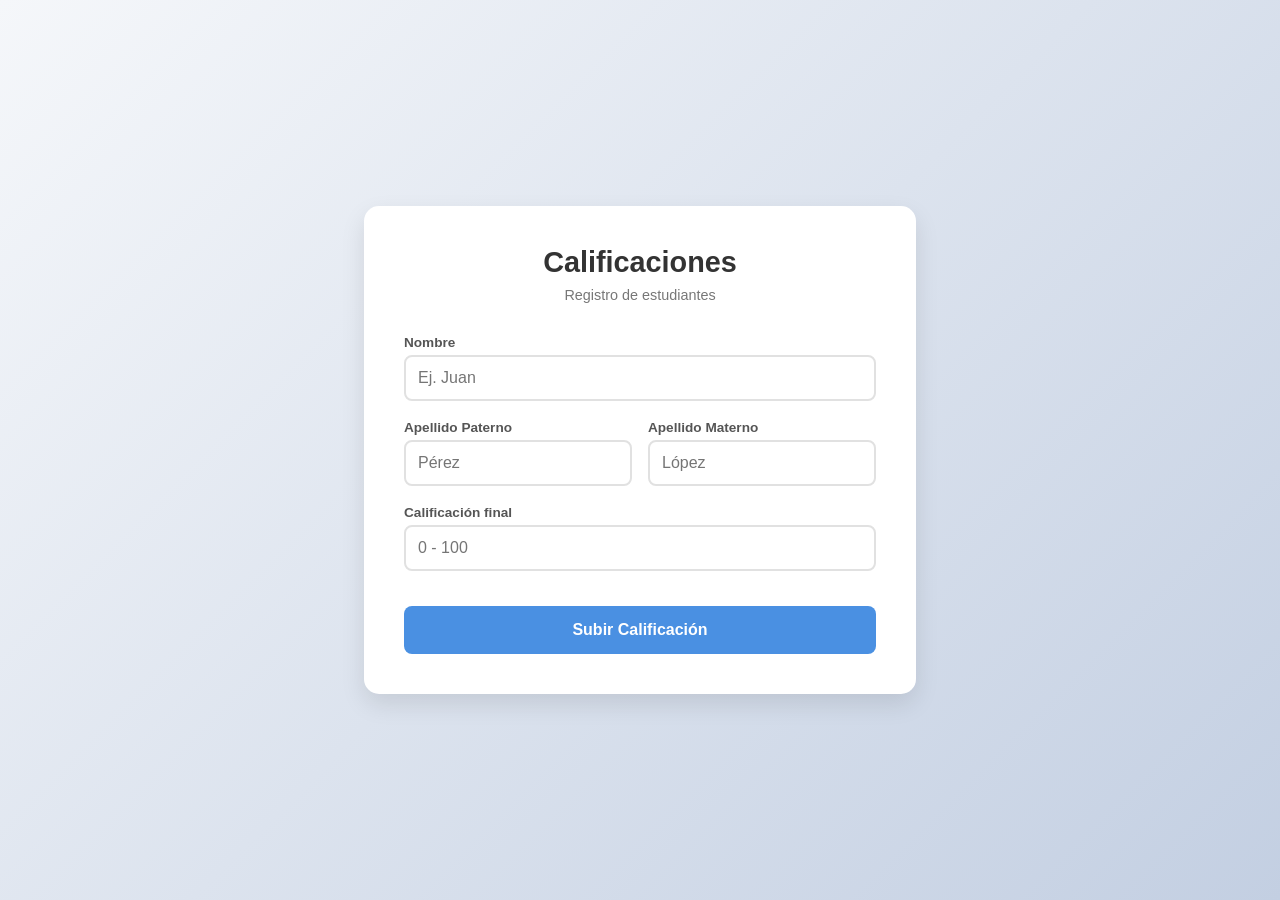
<file: clase 2/index.html>
<!DOCTYPE html>
<html lang="es">
<head>
    <meta charset="UTF-8">
    <meta name="viewport" content="width=device-width, initial-scale=1.0">
    <title>Sistema de Calificaciones</title>
    <link rel="stylesheet" href="style.css">
</head>
<body>
    <section id="seccion-principal">
        <div class="card">
            <h1>Calificaciones</h1>
            <p class="subtitle">Registro de estudiantes</p>
            
            <form action="#" onsubmit="return false;">
                <div class="input-group">
                    <label for="nombre">Nombre</label>
                    <input type="text" placeholder="Ej. Juan" id="nombre">
                </div>

                <div class="row">
                    <div class="input-group">
                        <label for="ap">Apellido Paterno</label>
                        <input type="text" placeholder="Pérez" id="ap">
                    </div>
                    <div class="input-group">
                        <label for="am">Apellido Materno</label>
                        <input type="text" placeholder="López" id="am">
                    </div>
                </div>

                <div class="input-group">
                    <label for="calificacion">Calificación final</label>
                    <input type="number" placeholder="0 - 100" id="calificacion">
                </div>

                <button id="btn" type="button" onclick="returnMessage()">
                    Subir Calificación
                </button>
            </form>
        </div>
    </section>
    <script src="script.js"></script>
</body>
</html>
</file>
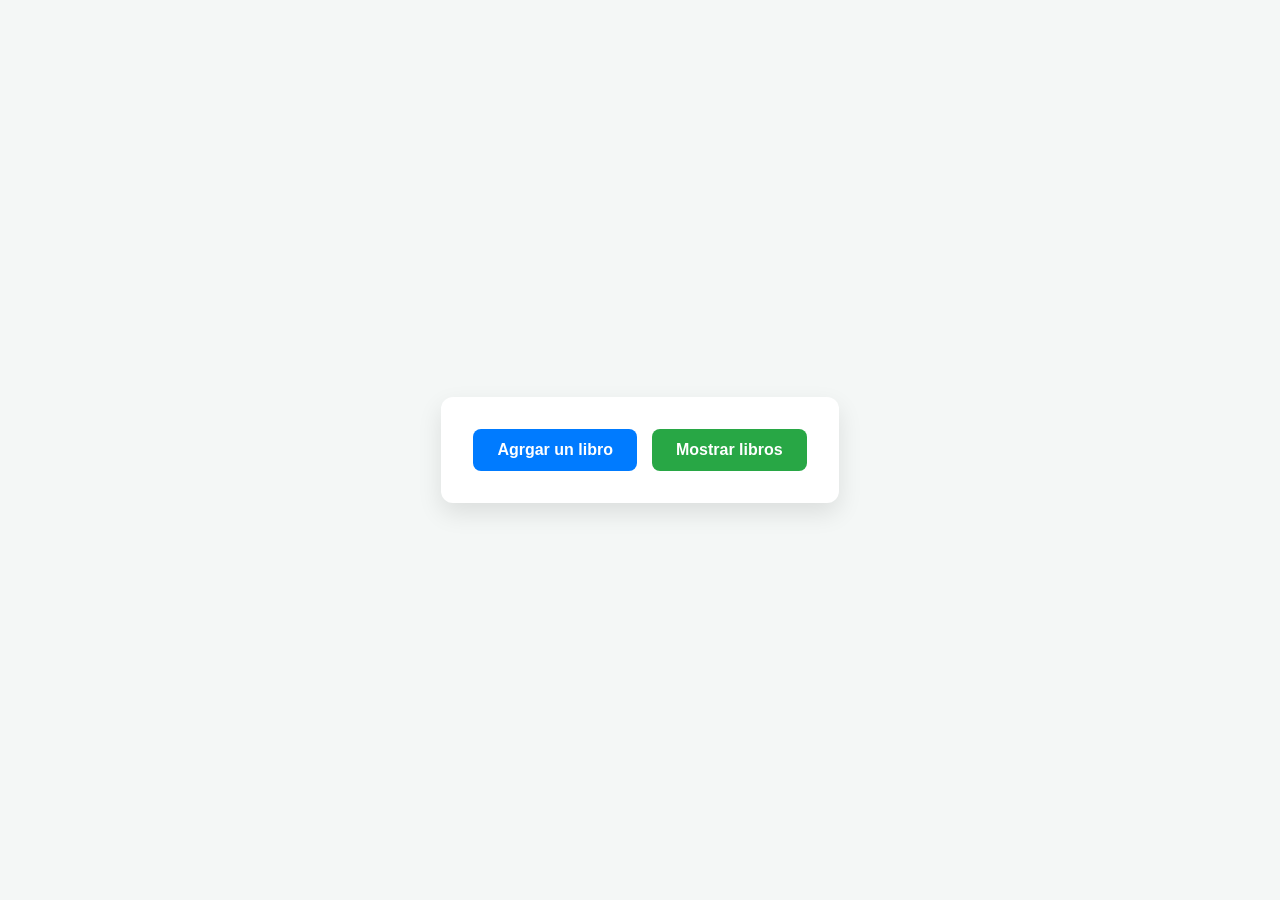
<file: clase 4/index.html>
<!DOCTYPE html>
<html lang="es">
<head>
    <meta charset="UTF-8">
    <meta name="viewport" content="width=device-width, initial-scale=1.0">
    <link rel="stylesheet" href="style.css">
    <script src="script.js"></script>
    <title>Libros</title>
</head>
<body>
    <form action="#">
        <button onclick="agregarLibro()">Agrgar un libro</button>
        <button onclick="mostrarLibro()">Mostrar libros</button>
    </form>
</body>
</html>
</file>
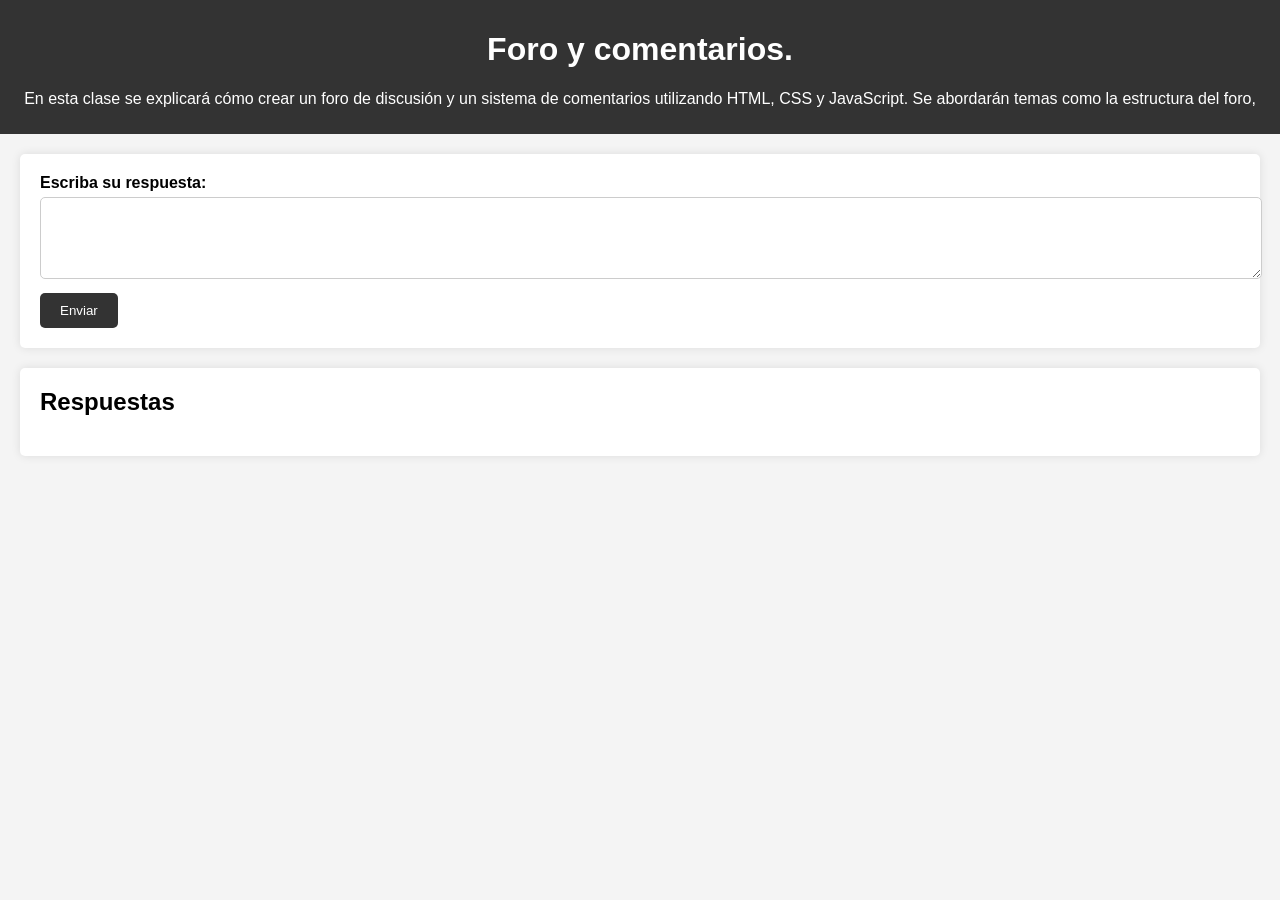
<file: clase 6/index.html>
<!DOCTYPE html>
<html lang="en">
<head>
    <meta charset="UTF-8">
    <meta name="viewport" content="width=device-width, initial-scale=1.0">
    <link rel="stylesheet" href="style.css">
</head>
<body>
    <header>
        <h1>Foro y comentarios.</h1>
        <p>En esta clase se explicará cómo crear un foro de discusión y un sistema de comentarios utilizando HTML, CSS y JavaScript. Se abordarán temas como la estructura del foro,
    </header>
    <main>
        <section id="seccion_formulario">
            <form action="#">
                <label for="comentario">Escriba su respuesta:</label>
                <textarea id="comentario" name="comentario" rows="4" cols="50"></textarea>
                <br>
                <input type="button" id="boton" value="Enviar">
            </form>
        </section>
        <section id="seccion_respuestas">
            <h2>Respuestas</h2>
            <div id="lista-comentarios">

            </div>
        </section>
    </main>
</body>
<script src="script.js"></script>
</html>
</file>
<file: clase 2/style.css>
/* Configuración General */
* {
    box-sizing: border-box;
    margin: 0;
    padding: 0;
    font-family: 'Segoe UI', Tahoma, Geneva, Verdana, sans-serif;
}

body {
    background: linear-gradient(135deg, #f5f7fa 0%, #c3cfe2 100%);
    height: 100vh;
    display: flex;
    justify-content: center;
    align-items: center;
}

/* Tarjeta Principal */
.card {
    background: white;
    display: flex;
    flex-direction: column;
    padding: 2.5rem;
    border-radius: 15px;
    box-shadow: 0 10px 25px rgba(0,0,0,0.1);
    width: 100%;
    max-width: 800px;
}

h1 {
    color: #333;
    font-size: 1.8rem;
    text-align: center;
    margin-bottom: 0.5rem;
}

.subtitle {
    text-align: center;
    color: #777;
    margin-bottom: 2rem;
    font-size: 0.9rem;
}

/* Grupos de Input */
.input-group {
    margin-bottom: 1.2rem;
    display: flex;
    flex-direction: column;
}

.row {
    display: grid;
    grid-template-columns: 1fr 1fr;
    gap: 1rem;
}

label {
    font-weight: 600;
    font-size: 0.85rem;
    margin-bottom: 5px;
    color: #555;
}

input {
    padding: 12px;
    border: 2px solid #e1e1e1;
    border-radius: 8px;
    font-size: 1rem;
    transition: all 0.3s ease;
}

input:focus {
    outline: none;
    border-color: #4a90e2;
    box-shadow: 0 0 8px rgba(74, 144, 226, 0.2);
}

/* Botón */
button {
    width: 100%;
    padding: 15px;
    background-color: #4a90e2;
    color: white;
    border: none;
    border-radius: 8px;
    font-size: 1rem;
    font-weight: bold;
    cursor: pointer;
    transition: background-color 0.3s ease, transform 0.1s ease;
    margin-top: 1rem;
}

button:hover {
    background-color: #357abd;
}

button:active {
    transform: scale(0.98);
}
</file>
<file: clase 4/style.css>
/* Configuración básica */
body {
    font-family: 'Segoe UI', Tahoma, Geneva, Verdana, sans-serif;
    background-color: #f4f7f6;
    display: flex;
    justify-content: center;
    align-items: center;
    height: 100vh;
    margin: 0;
}

/* Contenedor del formulario */
form {
    background: white;
    padding: 2rem;
    border-radius: 12px;
    box-shadow: 0 10px 25px rgba(0,0,0,0.1);
    display: flex;
    gap: 15px; /* Espacio entre botones */
}

/* Estilo de los botones */
button {
    padding: 12px 24px;
    font-size: 16px;
    font-weight: 600;
    color: white;
    background-color: #007bff;
    border: none;
    border-radius: 8px;
    cursor: pointer;
    transition: all 0.3s ease;
}

/* Color diferente para el segundo botón (opcional) */
button:last-child {
    background-color: #28a745;
}

/* Efectos al pasar el ratón */
button:hover {
    transform: translateY(-2px);
    box-shadow: 0 5px 15px rgba(0,0,0,0.2);
    filter: brightness(1.1);
}

/* Efecto al hacer clic */
button:active {
    transform: translateY(0);
}
</file>
<file: clase 6/style.css>
/*Estilo del stion*/
body {
    font-family: Arial, sans-serif;
    margin: 0;
    padding: 0;
    background-color: #f4f4f4;
}
header {
    background-color: #333;
    color: #fff;
    padding: 10px 0;
    text-align: center;
}
main {
    padding: 20px;
}
#seccion_formulario {
    background-color: #fff;
    padding: 20px;
    border-radius: 5px;
    box-shadow: 0 0 10px rgba(0, 0, 0, 0.1);
    margin-bottom: 20px;
}
#seccion_formulario label {
    display: block;
    margin-bottom: 5px;
    font-weight: bold;
}
#seccion_formulario textarea {
    width: 100%;
    padding: 10px;
    margin-bottom: 10px;
    border: 1px solid #ccc;
    border-radius: 5px;
}
#seccion_formulario input[type="button"] {
    background-color: #333;
    color: #fff;
    border: none;
    padding: 10px 20px;
    border-radius: 5px;
    cursor: pointer;
}
#seccion_formulario input[type="button"]:hover {
    background-color: #555;
}
#seccion_respuestas {
    background-color: #fff;
    padding: 20px;
    border-radius: 5px;
    box-shadow: 0 0 10px rgba(0, 0, 0, 0.1);
}
#seccion_respuestas h2 {
    margin-top: 0;
}
#lista-comentarios {
    margin-top: 20px;
}
.comentario {
    background-color: #f9f9f9;
    padding: 10px;
    border: 1px solid #ccc;
    border-radius: 5px;
    margin-bottom: 10px;
}
</file>
